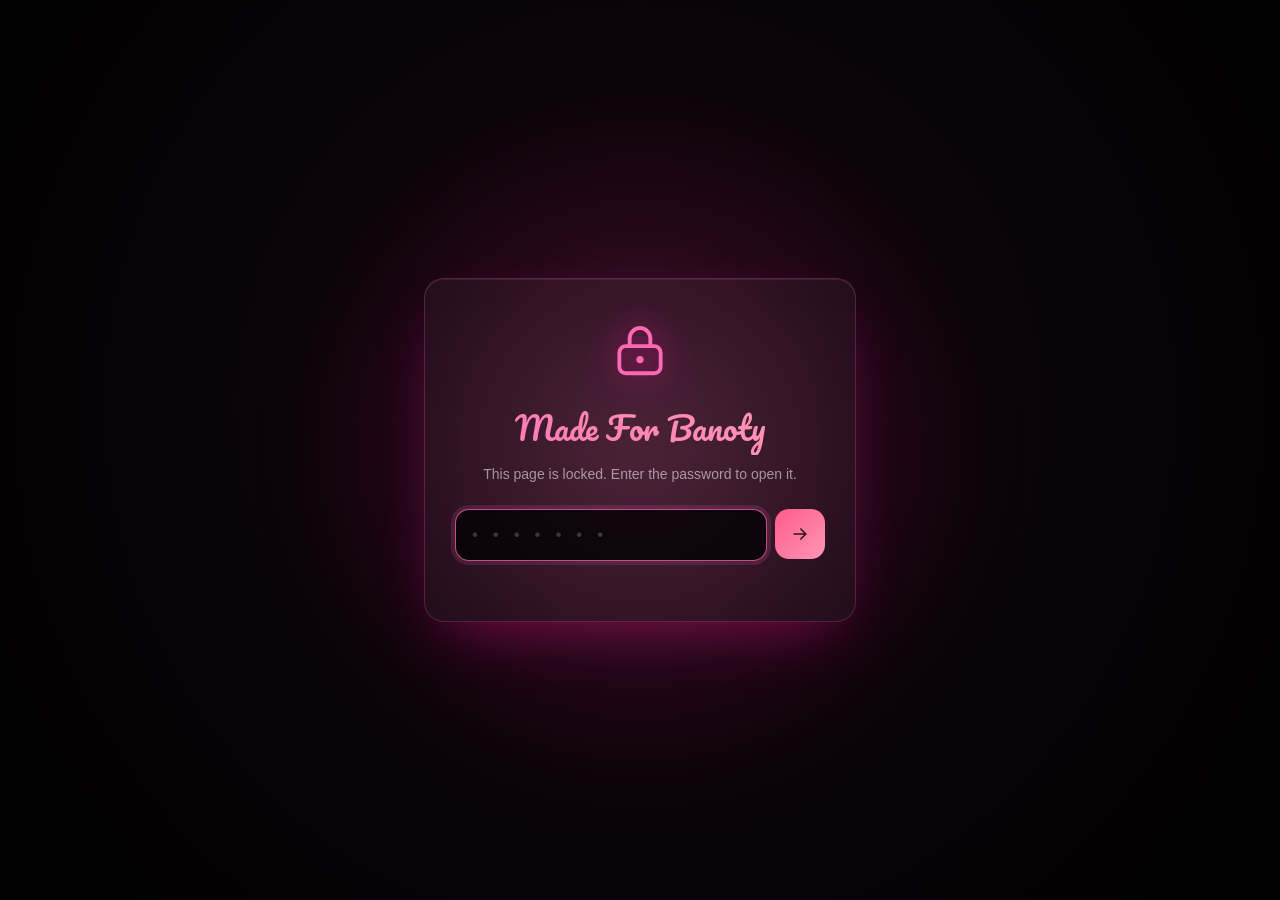
<file: password.html>
<!DOCTYPE html>
<html lang="en">
<head>
<meta charset="UTF-8">
<meta name="viewport" content="width=device-width, initial-scale=1.0, maximum-scale=1.0, user-scalable=no, viewport-fit=cover">
<title>Made For Banoty</title>
<link rel="icon" href="image/logo.png" type="image/png">
<link rel="preconnect" href="https://fonts.googleapis.com">
<link rel="preconnect" href="https://fonts.gstatic.com" crossorigin>
<link href="https://fonts.googleapis.com/css2?family=Dancing+Script:wght@400;500;600;700&family=Pacifico&display=swap" rel="stylesheet">
<style>
  html, body {
    margin: 0;
    width: 100%;
    height: 100%;
    overflow: hidden;
    background: #000;
  }

  body {
    display: flex;
    align-items: center;
    justify-content: center;
    font-family: Arial, sans-serif;
    color: #fff;
  }

  .lock {
    position: fixed;
    inset: 0;
    display: flex;
    flex-direction: column;
    align-items: center;
    justify-content: center;
    gap: 26px;
    padding: 28px;
    box-sizing: border-box;
    text-align: center;
    background: radial-gradient(circle at 50% 45%, #170711 0%, #0a0409 45%, #000 100%);
  }

  .lock__glow {
    position: absolute;
    width: min(140vw, 760px);
    aspect-ratio: 1;
    border-radius: 50%;
    background: radial-gradient(circle, rgba(255, 105, 180, .22) 0%, rgba(255, 20, 147, .08) 42%, transparent 68%);
    filter: blur(28px);
    animation: pulse 7s ease-in-out infinite alternate;
    pointer-events: none;
  }

  @keyframes pulse {
    from { transform: scale(1); }
    to   { transform: scale(1.15); }
  }

  .lock__box {
    position: relative;
    z-index: 1;
    width: min(100%, 370px);
    padding: 40px 30px 28px;
    border-radius: 20px;
    background: rgba(255, 255, 255, .04);
    border: 1px solid rgba(255, 105, 180, .22);
    box-shadow: 0 24px 60px -24px rgba(255, 20, 147, .45), inset 0 1px 0 rgba(255, 255, 255, .07);
    backdrop-filter: blur(16px);
    -webkit-backdrop-filter: blur(16px);
  }

  .lock__icon {
    width: 62px;
    height: 62px;
    margin: 0 auto 18px;
    display: block;
    color: #ff69b4;
    filter: drop-shadow(0 0 16px rgba(255, 20, 147, .7));
  }

  .lock__title {
    margin: 0 0 8px;
    font-family: 'Pacifico', 'Dancing Script', cursive;
    font-size: clamp(24px, 7vw, 32px);
    font-weight: 400;
    background: linear-gradient(45deg, #ff69b4, #ff97b4, #ff1493, #ff69b4);
    background-size: 400% 400%;
    -webkit-background-clip: text;
    background-clip: text;
    color: transparent;
    animation: shift 8s ease-in-out infinite;
  }

  @keyframes shift {
    0%   { background-position: 0% 50%; }
    50%  { background-position: 100% 50%; }
    100% { background-position: 0% 50%; }
  }

  .lock__sub {
    margin: 0 0 24px;
    font-size: 14px;
    line-height: 1.6;
    color: rgba(255, 255, 255, .55);
  }

  .lock__row {
    display: flex;
    gap: 8px;
  }

  .lock__input {
    flex: 1 1 auto;
    min-width: 0;
    height: 50px;
    padding: 0 16px;
    font-family: Arial, sans-serif;
    font-size: 17px;
    letter-spacing: .3em;
    color: #fff;
    background: rgba(0, 0, 0, .55);
    border: 1px solid rgba(255, 105, 180, .3);
    border-radius: 14px;
    outline: none;
    transition: border-color .3s, box-shadow .3s, background .3s;
  }

  .lock__input::placeholder { color: rgba(255, 255, 255, .2); }

  .lock__input:focus {
    border-color: rgba(255, 105, 180, .75);
    background: rgba(0, 0, 0, .75);
    box-shadow: 0 0 0 4px rgba(255, 105, 180, .14);
  }

  .lock__btn {
    flex: 0 0 auto;
    width: 50px;
    height: 50px;
    display: flex;
    align-items: center;
    justify-content: center;
    color: #2c1810;
    background: linear-gradient(135deg, #ff5a8c, #ff97b4);
    border: none;
    border-radius: 14px;
    cursor: pointer;
    transition: transform .2s, filter .2s;
  }

  .lock__btn svg { width: 20px; height: 20px; }
  .lock__btn:hover  { filter: brightness(1.08); transform: translateY(-1px); }
  .lock__btn:active { transform: scale(.95); }

  .lock__error {
    min-height: 20px;
    margin: 12px 0 0;
    font-size: 13px;
    color: #ff6b9d;
    opacity: 0;
    transform: translateY(-4px);
    transition: opacity .3s, transform .3s;
  }

  .lock__error.is-shown { opacity: 1; transform: translateY(0); }

  .lock.is-wrong .lock__box { animation: shake .5s cubic-bezier(.36, .07, .19, .97); }
  .lock.is-wrong .lock__input {
    border-color: rgba(255, 107, 157, .8);
    box-shadow: 0 0 0 4px rgba(255, 20, 147, .16);
  }

  @keyframes shake {
    0%, 100% { transform: translateX(0); }
    20% { transform: translateX(-9px); }
    40% { transform: translateX(8px); }
    60% { transform: translateX(-5px); }
    80% { transform: translateX(3px); }
  }

  .lock.is-open {
    animation: fadeOut .5s ease forwards;
  }

  @keyframes fadeOut {
    to { opacity: 0; transform: scale(1.06); }
  }

  @media (prefers-reduced-motion: reduce) {
    *, *::before, *::after {
      animation-duration: .01ms !important;
      transition-duration: .01ms !important;
    }
  }
</style>
</head>
<body>

<div class="lock" id="lock">
  <div class="lock__glow" aria-hidden="true"></div>

  <form class="lock__box" id="form" autocomplete="off" novalidate>
    <svg class="lock__icon" viewBox="0 0 24 24" fill="none" stroke="currentColor" stroke-width="1.5" aria-hidden="true">
      <rect x="4" y="10.5" width="16" height="10.5" rx="2.5"/>
      <path d="M8 10.5V7.5a4 4 0 1 1 8 0v3"/>
      <circle cx="12" cy="15.7" r="1.4" fill="currentColor" stroke="none"/>
    </svg>

    <h1 class="lock__title">Made For Banoty</h1>
    <p class="lock__sub">This page is locked. Enter the password to open it.</p>

    <div class="lock__row">
      <input
        class="lock__input"
        id="input"
        type="password"
        inputmode="numeric"
        pattern="[0-9]*"
        autocomplete="off"
        spellcheck="false"
        maxlength="12"
        placeholder="• • • • • • •"
        aria-label="Password"
        aria-describedby="error">
      <button class="lock__btn" type="submit" aria-label="Unlock">
        <svg viewBox="0 0 24 24" aria-hidden="true">
          <path d="M5 12h13M13 6l6 6-6 6" fill="none" stroke="currentColor" stroke-width="1.9" stroke-linecap="round" stroke-linejoin="round"/>
        </svg>
      </button>
    </div>

    <p class="lock__error" id="error" role="alert" aria-live="polite"></p>
  </form>
</div>

<script>
(function () {
  'use strict';

  var PASSWORD = '910147';
  var KEY = 'banoty.birthday.unlocked';

  var lock = document.getElementById('lock');
  var form = document.getElementById('form');
  var input = document.getElementById('input');
  var error = document.getElementById('error');
  var timer = null;

  function open_() {
    try { sessionStorage.setItem(KEY, '1'); } catch (e) {}
    lock.classList.add('is-open');
    window.setTimeout(function () {
      window.location.replace('index.html');
    }, 480);
  }

  function digits(v) {
    return String(v).replace(/\D+/g, '');
  }

  function wrong() {
    window.clearTimeout(timer);
    lock.classList.remove('is-wrong');
    void lock.offsetWidth;
    lock.classList.add('is-wrong');
    error.textContent = 'Wrong password. Try again.';
    error.classList.add('is-shown');
    input.setAttribute('aria-invalid', 'true');
    input.select();
    timer = window.setTimeout(function () {
      lock.classList.remove('is-wrong');
    }, 600);
  }

  form.addEventListener('submit', function (e) {
    e.preventDefault();
    if (digits(input.value) === PASSWORD) {
      error.textContent = 'Unlocking\u2026';
      error.classList.add('is-shown');
      input.removeAttribute('aria-invalid');
      open_();
    } else {
      wrong();
    }
  });

  input.addEventListener('input', function () {
    if (error.textContent !== 'Unlocking\u2026') {
      error.classList.remove('is-shown');
      input.removeAttribute('aria-invalid');
    }
    input.value = digits(input.value);
  });

  window.setTimeout(function () {
    try { input.focus({ preventScroll: true }); } catch (e) { input.focus(); }
  }, 150);
})();
</script>
</body>
</html>
</file>
